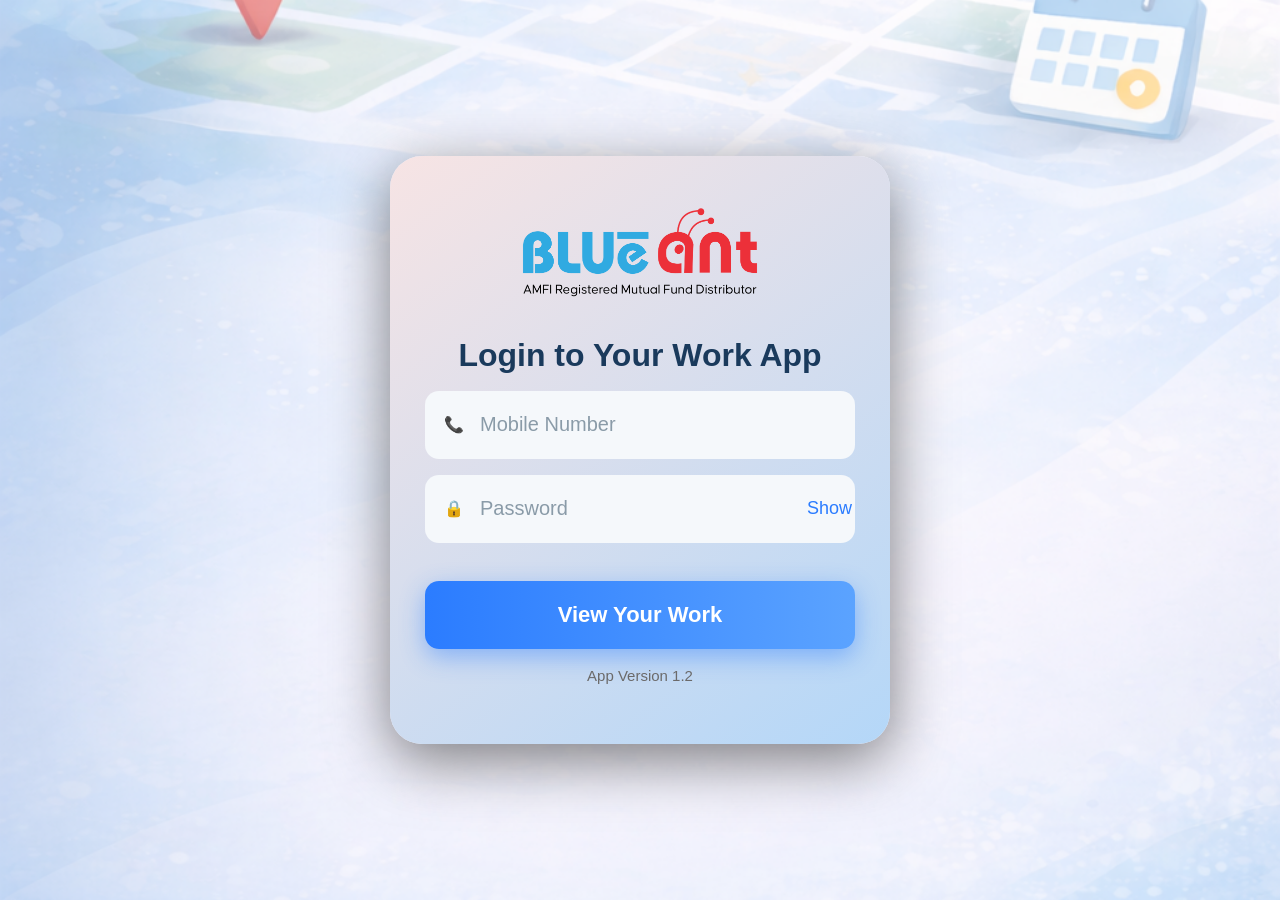
<file: index.html>
<!DOCTYPE html>
<html lang="en">
  <head>
    <meta charset="UTF-8" />
    <title>Blueant Login</title>
    <link rel="stylesheet" href="login.css" />
    <link rel="manifest" href="manifest.json" />

    <meta name="theme-color" content="#1677ff" />
    <meta name="apple-mobile-web-app-capable" content="yes" />
    <meta
      name="apple-mobile-web-app-status-bar-style"
      content="black-translucent"
    />
  </head>

  <body>
    <div class="phone-frame">
      <div class="login-card">
        <img src="web-logo.png" class="logo" />
        <h2>Login to Your Work App</h2>

        <div class="input-group">
          <span class="icon">📞</span>
          <input type="text" id="mobile" placeholder="Mobile Number" />
        </div>

        <div class="input-group">
          <span class="icon">🔒</span>
          <input type="password" id="password" placeholder="Password" />
          <span class="show" onclick="togglePassword()">Show</span>
        </div>

        <button onclick="login()">View Your Work</button>

        <p class="version">App Version 1.2</p>
      </div>
    </div>

    <!-- SERVICE WORKER -->
    <script>
      if ("serviceWorker" in navigator) {
        navigator.serviceWorker.register("sw.js");
      }
    </script>

    <script src="login.js"></script>
  </body>
</html>
</file>
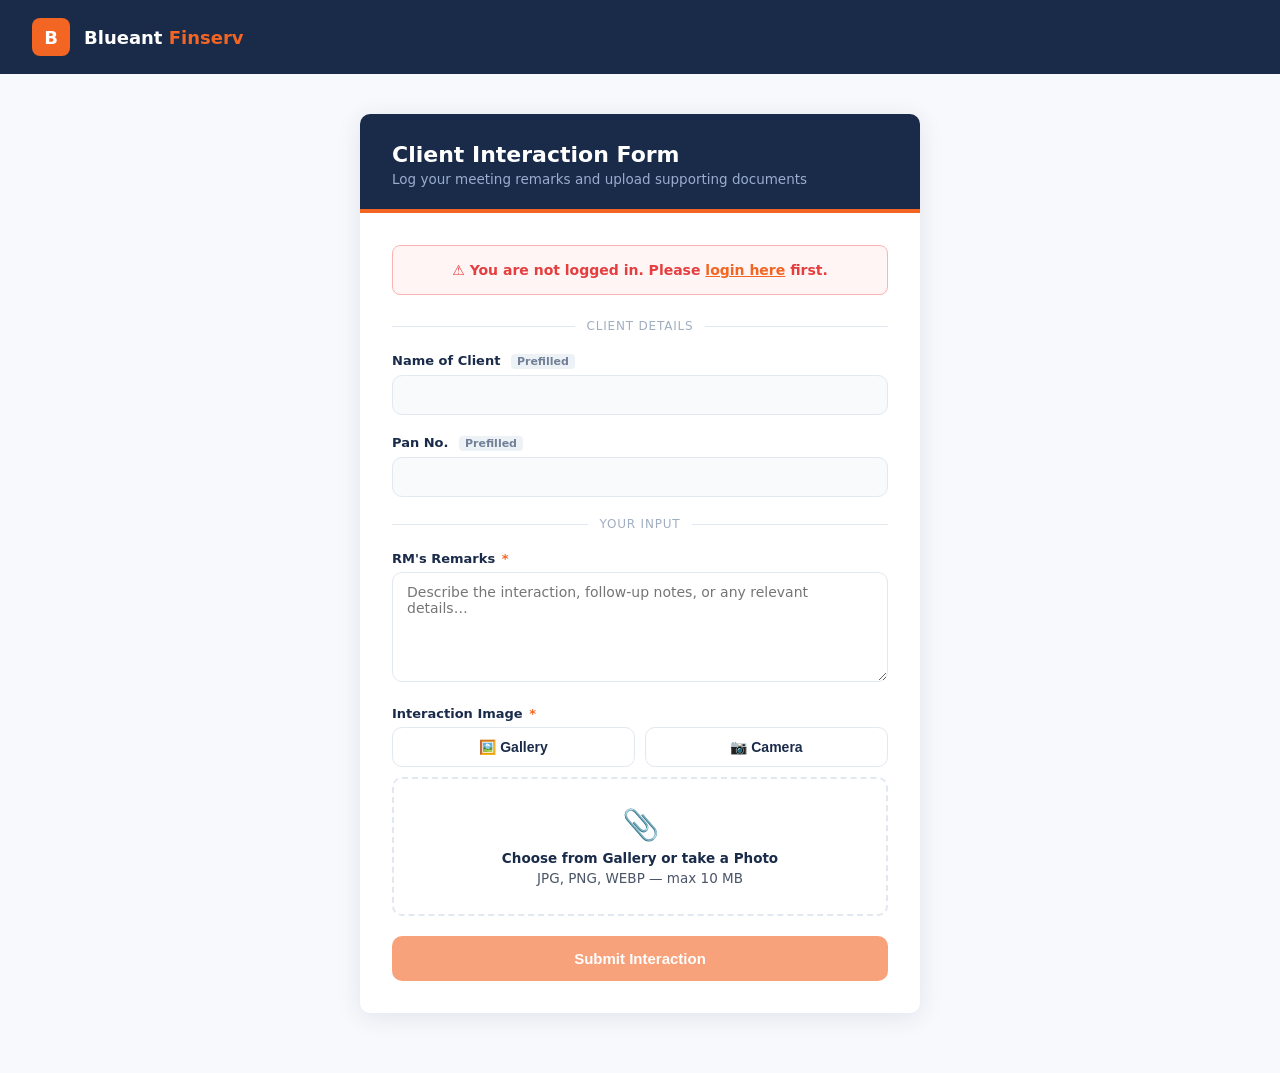
<file: blueant-form.html>
<!DOCTYPE html>
<html lang="en">
<head>
<meta charset="UTF-8" />
<meta name="viewport" content="width=device-width, initial-scale=1.0" />
<title>Blueant Finserv — Client Interaction Form</title>
<style>
  :root {
    --navy:         #1A2B4A;
    --orange:       #F26522;
    --orange-light: #FFF0E8;
    --slate:        #4A5568;
    --line:         #E2E8F0;
    --bg:           #F7F9FC;
    --white:        #FFFFFF;
    --red:          #E53E3E;
    --green:        #38A169;
    --radius:       10px;
    --shadow:       0 4px 24px rgba(26,43,74,0.10);
  }
  * { box-sizing: border-box; margin: 0; padding: 0; }
  body {
    background: var(--bg);
    font-family: 'Segoe UI', system-ui, sans-serif;
    min-height: 100vh;
    display: flex; flex-direction: column; align-items: center;
  }

  header {
    width: 100%; background: var(--navy);
    padding: 18px 32px; display: flex; align-items: center; gap: 14px;
  }
  .logo-mark {
    width: 38px; height: 38px; background: var(--orange);
    border-radius: 8px; display: flex; align-items: center; justify-content: center;
    font-weight: 800; color: #fff; font-size: 18px;
  }
  .brand { color: #fff; font-size: 18px; font-weight: 700; }
  .brand span { color: var(--orange); }

  .card {
    background: var(--white); border-radius: var(--radius);
    box-shadow: var(--shadow); width: 100%; max-width: 560px;
    margin: 40px 16px 60px; overflow: hidden;
  }
  .card-top {
    background: var(--navy); padding: 28px 32px 22px;
    border-bottom: 4px solid var(--orange);
  }
  .card-top h1 { color: #fff; font-size: 22px; font-weight: 700; }
  .card-top p  { color: #9AADCC; font-size: 13.5px; margin-top: 4px; }
  .card-body { padding: 32px; }

  /* Email chip */
  .email-chip {
    display: flex; align-items: center; gap: 10px;
    background: #EEF2FF; border: 1.5px solid #C7D2FE;
    border-radius: 8px; padding: 10px 14px; margin-bottom: 24px;
  }
  .email-chip-dot {
    width: 10px; height: 10px; border-radius: 50%;
    background: var(--green); flex-shrink: 0;
  }
  .email-chip-text { font-size: 13.5px; color: var(--navy); }
  .email-chip-text strong { font-weight: 700; }
  .email-chip-label {
    font-size: 11.5px; color: #6366F1; font-weight: 600;
    margin-left: auto; white-space: nowrap;
  }

  /* Not logged in warning */
  .not-logged-in {
    display: none;
    background: #FFF5F5; border: 1.5px solid #FEB2B2;
    border-radius: 8px; padding: 16px; text-align: center;
    color: var(--red); font-size: 14px; font-weight: 600;
    margin-bottom: 24px;
  }
  .not-logged-in a { color: var(--orange); text-decoration: underline; }

  .divider {
    display: flex; align-items: center; gap: 12px;
    margin: 4px 0 20px; color: #A0AEC0;
    font-size: 12px; text-transform: uppercase; letter-spacing: 0.8px;
  }
  .divider::before, .divider::after { content:''; flex:1; height:1px; background:var(--line); }

  .field { margin-bottom: 20px; }
  label { display: block; font-size: 13px; font-weight: 600; color: var(--navy); margin-bottom: 6px; }
  label .req { color: var(--orange); margin-left: 2px; }
  .readonly-badge {
    display: inline-block; background: #EDF2F7; color: #718096;
    font-size: 11px; font-weight: 600; border-radius: 4px; padding: 1px 6px; margin-left: 6px;
  }

  input[type="text"], textarea {
    width: 100%; border: 1.5px solid var(--line);
    border-radius: var(--radius); padding: 11px 14px;
    font-size: 14px; color: var(--navy); outline: none;
    transition: border-color 0.2s; background: var(--white); font-family: inherit;
  }
  input[readonly] { background: #F8FAFC; color: var(--slate); cursor: default; }
  input:focus:not([readonly]), textarea:focus:not([readonly]) {
    border-color: var(--orange); box-shadow: 0 0 0 3px var(--orange-light);
  }
  textarea { resize: vertical; min-height: 110px; }

  .upload-zone {
    border: 2px dashed var(--line); border-radius: var(--radius);
    padding: 28px 20px; text-align: center; cursor: pointer;
    transition: border-color 0.2s, background 0.2s; position: relative;
  }
  .upload-zone:hover { border-color: var(--orange); background: var(--orange-light); }
  .upload-zone.has-file { border-color: var(--green); background: #F0FFF4; }
  .upload-zone input[type="file"] {
    position: absolute; inset: 0; opacity: 0; cursor: pointer; width: 100%; height: 100%;
  }
  .upload-icon { font-size: 30px; margin-bottom: 8px; }
  .upload-zone p { font-size: 13.5px; color: var(--slate); }
  .upload-zone p strong { color: var(--navy); }
  #file-name { font-size: 12px; color: var(--green); margin-top: 6px; font-weight: 600; display: none; }
  #preview-img {
    display: none; max-width: 100%; max-height: 160px; object-fit: contain;
    border-radius: 8px; margin-top: 12px; border: 1px solid var(--line);
  }

  .submit-btn {
    width: 100%; background: var(--orange); color: #fff; border: none;
    border-radius: var(--radius); padding: 14px; font-size: 15px; font-weight: 700;
    cursor: pointer; transition: background 0.2s, transform 0.1s;
    margin-top: 8px; display: flex; align-items: center; justify-content: center; gap: 8px;
  }
  .submit-btn:hover:not(:disabled) { background: #d9551a; }
  .submit-btn:active:not(:disabled) { transform: scale(0.98); }
  .submit-btn:disabled { opacity: 0.6; cursor: not-allowed; }

  #toast {
    position: fixed; bottom: 28px; left: 50%;
    transform: translateX(-50%) translateY(80px);
    background: var(--navy); color: #fff;
    padding: 14px 24px; border-radius: 999px; font-size: 14px; font-weight: 600;
    box-shadow: 0 8px 30px rgba(0,0,0,0.18);
    transition: transform 0.35s cubic-bezier(.34,1.56,.64,1), opacity 0.3s;
    opacity: 0; pointer-events: none;
  }
  #toast.show { transform: translateX(-50%) translateY(0); opacity: 1; }
  #toast.success { background: var(--green); }
  #toast.error   { background: var(--red); }

  .spinner {
    width: 18px; height: 18px; border: 2.5px solid rgba(255,255,255,0.4);
    border-top-color: #fff; border-radius: 50%;
    animation: spin 0.7s linear infinite;
  }
  @keyframes spin { to { transform: rotate(360deg); } }

  @media (max-width: 600px) {
    .card-body { padding: 24px 20px; }
    .card-top  { padding: 22px 20px 18px; }
  }
</style>
</head>
<body>

<header>
  <div class="logo-mark">B</div>
  <div class="brand">Blueant <span>Finserv</span></div>
</header>

<div class="card">
  <div class="card-top">
    <h1>Client Interaction Form</h1>
    <p>Log your meeting remarks and upload supporting documents</p>
  </div>

  <div class="card-body">

    <!-- Email chip — shown when logged in -->
    <div class="email-chip" id="email-chip" style="display:none;">
      <div class="email-chip-dot"></div>
      <div class="email-chip-text">
        Submitting as <strong id="chip-email"></strong>
      </div>
      <div class="email-chip-label">Auto-detected</div>
    </div>

    <!-- Warning if not logged in -->
    <div class="not-logged-in" id="not-logged-in">
      ⚠️ You are not logged in. Please <a href="index.html">login here</a> first.
    </div>

    <div class="divider">Client Details</div>

    <div class="field">
      <label>Name of Client <span class="readonly-badge">Prefilled</span></label>
      <input type="text" id="field-name" readonly />
    </div>

    <div class="field">
      <label>Pan No. <span class="readonly-badge">Prefilled</span></label>
      <input type="text" id="field-pan" readonly />
    </div>

    <div class="divider">Your Input</div>

    <div class="field">
      <label for="field-remarks">RM's Remarks <span class="req">*</span></label>
      <textarea id="field-remarks" placeholder="Describe the interaction, follow-up notes, or any relevant details…"></textarea>
    </div>

    <div class="field">
      <label>Interaction Image <span class="req">*</span></label>
      <div style="display:flex;gap:10px;margin-bottom:10px;">
        <button type="button" onclick="document.getElementById('field-image-gallery').click()" style="flex:1;padding:11px;border:1.5px solid var(--line);border-radius:var(--radius);background:var(--white);color:var(--navy);font-size:14px;font-weight:600;cursor:pointer;display:flex;align-items:center;justify-content:center;gap:8px;">🖼️ Gallery</button>
        <button type="button" onclick="document.getElementById('field-image-camera').click()" style="flex:1;padding:11px;border:1.5px solid var(--line);border-radius:var(--radius);background:var(--white);color:var(--navy);font-size:14px;font-weight:600;cursor:pointer;display:flex;align-items:center;justify-content:center;gap:8px;">📷 Camera</button>
      </div>
      <input type="file" id="field-image-gallery" accept="image/*" style="display:none;" />
      <input type="file" id="field-image-camera" accept="image/*" capture="environment" style="display:none;" />
      <div class="upload-zone" id="upload-zone" style="pointer-events:none;">
        <div class="upload-icon">📎</div>
        <p><strong>Choose from Gallery or take a Photo</strong></p>
        <p style="margin-top:4px;">JPG, PNG, WEBP — max 10 MB</p>
        <div id="file-name"></div>
      </div>
      <img id="preview-img" alt="Preview" />
    </div>

    <button class="submit-btn" id="submit-btn" onclick="submitForm()">
      Submit Interaction
    </button>

  </div>
</div>

<div id="toast"></div>

<script>
// ── CONFIG ─────────────────────────────────────────────────
const GAS_URL = "https://script.google.com/macros/s/AKfycbxFmldsb_OBcOWfMJAFJc4sz7OWGujfQtLLdO9kmu9WDAHwyjZ-_PHYvQ26yil6QWgu/exec";
// ──────────────────────────────────────────────────────────

let userEmail = "";

// ── On load: read from localStorage (set during login) ────
window.onload = () => {
  // Read URL params — name & pan prefilled from sheet link
  const params = new URLSearchParams(window.location.search);
  document.getElementById("field-name").value = params.get("name") || "";
  document.getElementById("field-pan").value  = params.get("pan")  || "";

  // Read email from localStorage (saved at login)
  userEmail = localStorage.getItem("userEmail") || "";

  if (userEmail) {
    document.getElementById("chip-email").textContent = userEmail;
    document.getElementById("email-chip").style.display = "flex";
    document.getElementById("not-logged-in").style.display = "none";
    document.getElementById("submit-btn").disabled = false;
  } else {
    document.getElementById("email-chip").style.display = "none";
    document.getElementById("not-logged-in").style.display = "block";
    document.getElementById("submit-btn").disabled = true;
  }
};

// ── Image preview ─────────────────────────────────────────
function handleImageSelect(file) {
  if (!file) return;
  document.getElementById("upload-zone").classList.add("has-file");
  const nameEl = document.getElementById("file-name");
  nameEl.textContent = "✓ " + file.name;
  nameEl.style.display = "block";
  const reader = new FileReader();
  reader.onload = e => {
    const img = document.getElementById("preview-img");
    img.src = e.target.result;
    img.style.display = "block";
  };
  reader.readAsDataURL(file);
}
document.getElementById("field-image-gallery").addEventListener("change", function() { handleImageSelect(this.files[0]); });
document.getElementById("field-image-camera").addEventListener("change",  function() { handleImageSelect(this.files[0]); });

// ── Submit ────────────────────────────────────────────────
async function submitForm() {
  const name    = document.getElementById("field-name").value.trim();
  const pan     = document.getElementById("field-pan").value.trim();
  const remarks = document.getElementById("field-remarks").value.trim();
  const imageInput = document.getElementById("field-image-gallery").files.length ? document.getElementById("field-image-gallery") : document.getElementById("field-image-camera");

  if (!remarks)                 { showToast("Please enter RM's Remarks.", "error"); return; }
  if (!imageInput.files.length) { showToast("Please attach an image.", "error"); return; }
  if (!userEmail)               { showToast("Not logged in. Please login first.", "error"); return; }

  const btn = document.getElementById("submit-btn");
  btn.disabled = true;
  btn.innerHTML = '<div class="spinner"></div> Submitting…';

  try {
    const file = imageInput.files[0];
    const { base64, mime } = await readFileBase64(file);

    await fetch(GAS_URL, {
      method: "POST",
      mode: "no-cors",
      body: JSON.stringify({ email: userEmail, name, pan, remarks, imageBase64: base64, imageMime: mime, imageName: file.name }),
    });

    // no-cors means we can't read response — but GAS always receives it
    showToast("✓ Submitted successfully!", "success");
    document.getElementById("field-remarks").value = "";
    document.getElementById("field-image").value = "";
    document.getElementById("upload-zone").classList.remove("has-file");
    document.getElementById("file-name").style.display = "none";
    document.getElementById("preview-img").style.display = "none";
  } catch (err) {
    showToast("Network error. Please try again.", "error");
  } finally {
    btn.disabled = false;
    btn.textContent = "Submit Interaction";
  }
}

function readFileBase64(file) {
  return new Promise((resolve, reject) => {
    const img = new Image();
    const url = URL.createObjectURL(file);
    img.onload = () => {
      const canvas = document.createElement("canvas");
      const MAX = 1024;
      let w = img.width, h = img.height;
      if (w > MAX || h > MAX) {
        if (w > h) { h = Math.round(h * MAX / w); w = MAX; }
        else       { w = Math.round(w * MAX / h); h = MAX; }
      }
      canvas.width = w; canvas.height = h;
      canvas.getContext("2d").drawImage(img, 0, 0, w, h);
      const dataUrl = canvas.toDataURL("image/jpeg", 0.75);
      const [header, base64] = dataUrl.split(",");
      const mime = header.match(/:(.*?);/)[1];
      URL.revokeObjectURL(url);
      resolve({ base64, mime });
    };
    img.onerror = reject;
    img.src = url;
  });
}

function showToast(msg, type = "info") {
  const el = document.getElementById("toast");
  el.textContent = msg;
  el.className = "show " + type;
  setTimeout(() => { el.className = ""; }, 3500);
}
</script>
</body>
</html>
</file>
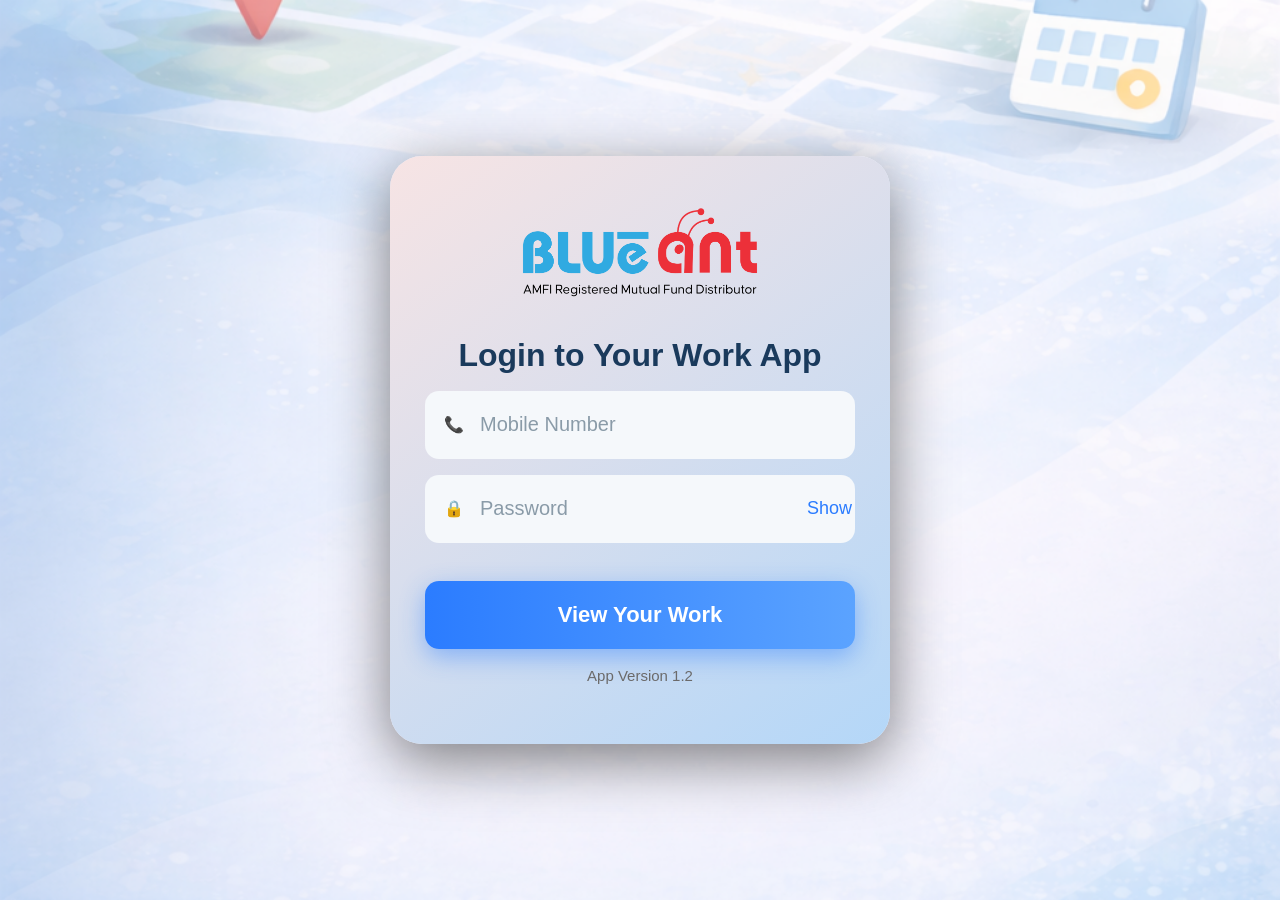
<file: today.html>
<!DOCTYPE html>
<html lang="en">
<head>
  <meta charset="UTF-8">
  <title>My Leads</title>
  <meta name="viewport" content="width=device-width, initial-scale=1">
  <link rel="stylesheet" href="today.css">
</head>
<body>

<!-- LOADER -->
<div class="loader-overlay" id="loader">
  <div class="spinner"></div>
</div>

<!-- BACKGROUND -->
<div class="bg-layer"></div>

<!-- FIXED TOP -->
<div class="fixed-top">

  <!-- HEADER -->
  <div class="header">
    <div class="title-section">
      <h2 class="page-title" id="pageTitle">My Tasks</h2>
      <p id="date" class="page-date"></p>
    </div>
    <img src="web-logo.png" class="logo" alt="Logo">
  </div>

  <!-- SEARCH -->
  <div class="search-wrap">
    <input type="text" id="search" placeholder="Search...">
    <button class="new-lead-btn" onclick="window.open('https://docs.google.com/forms/d/e/1FAIpQLSdUdBmMA2M3Mj5rLl9cwoBjemCBy5hgAgGEke4B9siRNq-sGw/viewform')">Blank Form</button>
   <button class="new-lead-btn ser-req-btn"
onclick="window.open('https://docs.google.com/forms/d/e/1FAIpQLSdZ0-RkLA3m6S15zoA2Y6CUXpORcYdlK_8MRk3dU0NrHhcOUw/viewform?pli=1&pli=1.')">
  Service Req
</button>
  </div>


  <!-- APP HEAD: USER SELECTOR TABS (visible only for ARYAN) -->
  <div class="user-tabs-wrap" id="userTabs" style="display: none;"></div>

  <!-- MAIN TABS -->
  <div class="filter-strip">
    <div class="tab-bar" role="tablist">
      <div class="tab-slider" id="filterSlider"></div>

      <button type="button" class="tab-button active" data-filter="today" id="tabToday">
        Today
      </button>

      <button type="button" class="tab-button" data-filter="pending" id="tabPending">
        Pending
      </button>

      <button type="button" class="tab-button" data-filter="pending90" id="tabPendingExtended" hidden>
        90D Pending
      </button>

      <button type="button" class="tab-button" data-filter="all" id="tabAll">
        All Clients
      </button>
    </div>

    <!-- SUB BUTTONS -->
    <div class="sub-filter-buttons" id="subFilters" style="display: flex;">

      <button type="button" class="sub-filter-btn" data-type="interaction">
        Next Interaction
      </button>

      <button type="button" class="sub-filter-btn" data-type="followup">
        Next Follow-up
      </button>

    </div>

  </div>
</div>

<!-- SCROLL AREA -->
<div class="list-wrapper">
  <div class="pull-indicator" id="pullText"></div>
  <div id="list"></div>
</div>

<script src="today.js" defer></script>
</body>
</html>
</file>
<file: login.css>
* {
  box-sizing: border-box;
  font-family: "Segoe UI", -apple-system, BlinkMacSystemFont, sans-serif;
}
html, body {
  margin: 0;
  padding: 0;
  width: 100%;
  height: 100%; 
}
body {
  display: flex;
  justify-content: center;
  align-items: center;
  overflow: hidden;
}
/* MAIN APP CONTAINER */
.phone-frame {
  width: 100%;
  height: 100vh;
  height: 100svh;
  max-width: 100%;
  background: url("bg.png") no-repeat center/cover;
  padding: 24px;
  display: flex;
  justify-content: center;
  align-items: center;
  position: relative;
}
/* CARD - MATCH REFERENCE EXACTLY */
.login-card {
  width: 100%;
  max-width: 95%;              
  background: linear-gradient(145deg, #f7e4e4, #b4d7f8);
  border-radius: 60px;
  padding: 70px 45px 60px;     
  text-align: center;
  box-shadow: 0 16px 60px rgba(0, 0, 0, 0.50);
  position: relative;
}
/* LOGO - VERY BIG */
.logo {
  width: 100%;                   
  max-width: 500px;
  height: auto;
  margin: 0 auto 50px;         
  display: block;
}
h2 {
  margin: 0 0 20px;
  font-size: 50px;             
  font-weight: 600;
  color: #1a3a5c;
  line-height: 1.3;
}
.subtext {
  font-size: 18px;             
  color: #5a6c7d;
  margin-bottom: 60px;          
  line-height: 1.5;
}
/* INPUT - VERY BIG */
.input-group {
  display: flex;
  align-items: center;
  background: #f5f8fb;
  border: 1px solid transparent;
  border-radius: 20px;          
  padding: 24px 26px;           
  margin-bottom: 24px;        
  transition: all 0.2s ease;
  min-height: 100px;             
}
.input-group:focus-within {
  background: #fff;
  border-color: #2b7cff;
  box-shadow: 0 0 0 4px rgba(43, 124, 255, 0.1);
}
.input-group input {
  border: none;
  background: none;
  flex: 1;
  outline: none;
  font-size: 30px;             
  color: #1a3a5c;
  min-width: 0;
}
.input-group input::placeholder {
  color: #8a9ba8;
}
.icon {
  width: 30px;                  
  height: 30px;
  margin-right: 20px;
  flex-shrink: 0;
  color: #5a6c7d;
  display: flex;
  align-items: center;
}
.show {
  font-size: 30px;           
  color: #2b7cff;
  cursor: pointer;
  white-space: nowrap;
  padding: 12px 16px;
  margin: -12px -16px -12px 16px;
  min-height: 56px;
  display: flex;
  align-items: center;
  font-weight: 500;
  user-select: none;
  -webkit-tap-highlight-color: transparent;
}
.show:active {
  opacity: 0.7;
}
/* BUTTON - VERY BIG */
button {
  width: 100%;
  padding: 26px;              
  background: linear-gradient(90deg, #2b7cff, #5ba3ff);
  border: none;
  border-radius: 22px;        
  color: white;
  font-size: 40px;              
  font-weight: 600;
  cursor: pointer;
  margin-top: 40px;            
  min-height: 100px;             
  box-shadow: 0 8px 24px rgba(43, 124, 255, 0.45);
  transition: all 0.2s ease;
  -webkit-tap-highlight-color: transparent;
}
button:active {
  transform: translateY(1px);
  box-shadow: 0 4px 16px rgba(43, 124, 255, 0.4);
}
/* VERSION */
.version {
  font-size: 26px;              
  color: rgb(107, 106, 106);
  margin-top: 36px;
  font-weight: 400;
}
/* MOBILE OPTIMIZATIONS */
@media (max-width: 480px) {
  .phone-frame {
    padding: 20px;
  } 
  .login-card {
    max-width: 92%;
    padding: 60px 40px 50px;
  }  
  h2 {
    font-size: 28px;
  } 
  .subtext {
    font-size: 16px;
  }
}
@media (max-width: 380px) {
  .login-card {
    padding: 50px 35px 45px;
  }  
  h2 {
    font-size: 26px;
  }  
  .input-group {
    min-height: 75px;
    padding: 22px 24px;
  }  
  button {
    min-height: 78px;
  }
}
/* Landscape mobile */
@media (max-height: 600px) and (orientation: landscape) {
  .phone-frame {
    height: auto;
    min-height: 100vh;
    align-items: flex-start;
    overflow-y: auto;
    padding-top: 30px;
    padding-bottom: 30px;
  }  
  .login-card {
    margin: 20px auto;
    padding: 50px 40px 45px;
  }  
  .logo {
    width: 70%;
    margin-bottom: 35px;
  }  
  .subtext {
    margin-bottom: 40px;
  }  
  button {
    margin-top: 30px;
  }
}
/* =======================================
   LAPTOP & DESKTOP ONLY (1024px and above)
   Mobile remains unchanged
======================================= */
@media screen and (min-width: 1024px) {

  .phone-frame{
    padding: 30px;
  }

  .login-card{
    width: 500px;
    max-width: 500px;
    padding: 45px 35px;
    border-radius: 32px;
  }

  .logo{
    max-width: 260px;
    margin-bottom: 28px;
  }

  h2{
    font-size: 32px;
    margin-bottom: 14px;
  }

  .subtext{
    font-size: 16px;
    margin-bottom: 30px;
  }

  .input-group{
    min-height: 68px;
    padding: 16px 18px;
    border-radius: 14px;
    margin-bottom: 16px;
  }

  .input-group input{
    font-size: 20px;
  }

  .icon{
    width: 22px;
    height: 22px;
    margin-right: 12px;
  }

  .show{
    font-size: 18px;
    min-height: auto;
    padding: 0;
    margin-left: 10px;
  }

  button{
    min-height: 68px;
    font-size: 22px;
    padding: 18px;
    border-radius: 14px;
    margin-top: 22px;
  }

  .version{
    font-size: 15px;
    margin-top: 18px;
  }

}

/* Extra large monitors */
@media screen and (min-width: 1600px){

  .login-card{
    width: 540px;
    max-width: 540px;
  }

}
</file>
<file: today.css>
/* =============== GLOBAL RESET & BASE ============================= */
*,
*::before,
*::after {
  box-sizing: border-box;
}
html, body {
  margin: 0;
  padding: 0;
  font-family: Arial, sans-serif;
  overflow-x: hidden;
}
/* =============== FIXED BACKGROUND =========================== */
.bg-layer {
  position: fixed;
  inset: 0;
  background: url("bg.png") no-repeat center center / cover;
  z-index: -1;
}
/* ============== BODY ============================= */
body {
  padding: 12px;
  background: transparent;
  min-height: 100dvh; /* mobile-safe viewport */
}
/* ===================FIXED TOP AREA ============================ */
.fixed-top {
  position: fixed;
  top: 0;
  left: 50%;
  transform: translateX(-50%);
  width: 100%;
  max-width: 420px;
  padding: 12px;
  z-index: 10;
}
/* =====================HEADER ======================= */
.header {
  display: flex;
  justify-content: space-between;
  align-items: center;
  margin-bottom: 8px;
}
.title-section {
  display: flex;
  flex-direction: column;
  justify-content: center;
}
.page-title {
  margin: 0;
  font-size: 25px;
  font-weight: 600;
  color: #000;
}
.page-date {
  margin-top: 4px;
  font-size: 15px;
  color: #555;
}
.logo {
  height: 60px;
  object-fit: contain;
  position: relative;
  top: -10px;   
}
/* ==================SEARCH & ACTION =========================== */

/* ======================== FILTER STRIP ========================== */
.filter-strip {
  display: flex;
  flex-wrap: wrap;
  gap: 8px;
  align-items: center;
}
.tab-bar {
  position: relative;
  display: flex;
  flex: 1 1 auto;
  min-width: 0;
  background: #ffffff;
  border-radius: 28px;
  padding: 2px;
  gap: 0px;
  box-shadow: 0 2px 8px rgba(0, 0, 0, 0.1);
  overflow: hidden;
}
.tab-button {
  position: relative;
  flex: 1 1 0;
  min-width: 0;
  padding: 8px 8px;
  border: none;
  background: transparent;
  color: #888;
  font-size: 11px;
  font-weight: 600;
  border-radius: 999px;
  cursor: pointer;
  transition: color 180ms ease;
  z-index: 1;
}
.tab-button.active {
  color: #ffffff;
}
.tab-button:hover {
  color: #f1f1f1;
}
.tab-slider {
  position: absolute;
  top: 2px;
  left: 0;
  height: calc(100% - 4px);
  width: 0;
  background: linear-gradient(135deg, #ff0015, #037dff);
  border-radius: 999px;
  transition: transform 220ms ease, width 220ms ease;
  z-index: 0;
}
.sub-filter-buttons {
  display: flex;
  gap: 15px;
  margin-top: 0px;
}
.sub-filter-btn {
  padding: 8px 12px;
  background: linear-gradient(135deg, #e8eaf6 0%, #c5cae9 100%);
  color: #3f51b5;
  font-size: 10px;
  font-weight: 600;
  border: 2px solid #9fa8da;
  border-radius: 12px;
  cursor: pointer;
  box-shadow: 0 2px 4px rgba(0, 0, 0, 0.1);
  transition: all 250ms ease;
  text-align: center;
  text-transform: uppercase;
  letter-spacing: 0.5px;
  position: relative;
  overflow: hidden;
}
.sub-filter-btn:nth-child(2) {
  background: linear-gradient(135deg, #e3f2fd 0%, #bbdefb 100%);
  border-color: #90caf9;
  color: #1976d2;
}
.sub-filter-btn.active {
  background: linear-gradient(135deg, #dc3545 0%, #bd2130 100%);
  color: #fff;
  border-color: #dc3545;
  box-shadow: 0 4px 12px rgba(220, 53, 69, 0.4), 0 0 0 3px rgba(220, 53, 69, 0.2);
  transform: translateY(-2px);
}
.sub-filter-btn:nth-child(2).active {
  background: linear-gradient(135deg, #00acc1 0%, #00838f 100%);
  border-color: #00acc1;
  box-shadow: 0 4px 12px rgba(0, 172, 193, 0.4), 0 0 0 3px rgba(0, 172, 193, 0.2);
}
.sub-filter-btn::before {
  content: '';
  position: absolute;
  top: 0;
  left: -100%;
  width: 100%;
  height: 100%;
  background: linear-gradient(90deg, transparent, rgba(0, 123, 255, 0.1), transparent);
  transition: left 400ms ease;
}
.sub-filter-btn:hover::before {
  left: 100%;
}
.sub-filter-btn.active {
  background: #007bff;
  color: #fff;
  border-color: #007bff;
  box-shadow: 0 4px 12px rgba(0, 123, 255, 0.4), 0 0 0 3px rgba(0, 123, 255, 0.2);
  transform: translateY(-2px);
}
.sub-filter-btn:hover {
  border-color: #007bff;
  box-shadow: 0 4px 8px rgba(0, 123, 255, 0.2);
  transform: translateY(-1px);
}
/* ======================SCROLLABLE LIST ========================== */
.list-wrapper {
  position: fixed;
  top: 240px;
  left: 50%;
  transform: translateX(-50%);
  width: 100%;
  max-width: 420px;
  bottom: 0;
  padding: 10px;
  overflow-y: auto;
  -webkit-overflow-scrolling: touch;
  transition: top 220ms ease; /* smooth shift when sub-filters toggle */
}

/* When sub-filters are hidden (All Clients tab), close the gap */
.list-wrapper.no-subfilters {
  top: 195px;
}
/* ========================PULL INDICATOR ============================= */
.pull-indicator {
  text-align: center;
  font-size: 12px;
  color: #555;
  padding: 6px 0;
}
/* ========================LEAD CARD ============================= */
.lead-card {
  background: #ffffff;
  border-radius: 16px;
  padding: 14px;
  margin-bottom: 14px;
  box-shadow: 0 4px 10px rgba(0, 0, 0, 0.08);
}
/* ====================CARD TOP ============================= */
.card-top {
  display: flex;
  justify-content: space-between;
  align-items: center;
}
.card-top .left {
  display: flex;
  flex-direction: column;
}
.name {
  font-size: 12px;
  font-weight: 600;
  color: #000;
}
.mobile {
  display: flex;
    align-items: center;
    gap: 40px;
    margin-top: 6px;
    font-size: 15px;
    color: #000;
}
.mobile a {
  display: inline-flex;
  align-items: center;
  text-decoration: none;
  color: inherit;
}
/* ======================= UPDATE BUTTON ============================ */
.update-btn {
  background: #1677ff;
  color: #fff;
  padding: 8px 14px;
  border-radius: 999px;
  font-size: 14px;
  font-weight: 500;
  text-decoration: none;
  white-space: nowrap;
}
/* ========================DIVIDER ============================= */
.divider {
  height: 1px;
  background: #e0e0e0;
  margin: 12px 0;
}
/* ========================= BOTTOM ROW ========================== */
.card-bottom {
  display: flex;
  align-items: flex-start;
  gap: 30px;
}
.time {
  font-size: 14px;
  color: #000;
  white-space: nowrap;
}
/* ====================== LOCATION TEXT ============================ */
.location {
  font-size: 14px;
  color: #000;
  flex: 1;
  line-height: 1.4;
  display: -webkit-box;
  -webkit-line-clamp: 2;
  -webkit-box-orient: vertical;
  overflow: hidden;
  cursor: pointer;
}
.location.expanded {
  -webkit-line-clamp: unset;
}
/* ========================= STAGE BADGES ============================ */
.stage,
.stage-badge {
  font-size: 10px;
  font-weight: 600;
  padding: 6px 12px;
  border-radius: 999px;
  white-space: nowrap;
  margin-left: auto;
}
.stage-badge.follow-up-done {
  background: #e8f5e9;
  color: #2e7d32;
}
.stage-badge.appointment-fixed {
  background: #e3f2fd;
  color: #1565c0;
}
.stage-badge.intro-meetings {
  background: #fff3e0;
  color: #ef6c00;
}
.stage-badge.pending {
  background: #f5f5f5;
  color: #666;
}
/* ========================= WHATSAPP ICON ============================= */
.whatsapp-icon {
  width: 20px;
  height: 20px;
  margin-right: 5px;
  cursor: pointer;
}
/* ======================= LOAD MORE ============================= */
#loadMoreBtn {
  background: none;
  border: none;
  padding: 0;
  margin: 12px auto;
  display: block;
  color: #000;
  text-decoration: underline;
  font-size: large;
  cursor: pointer;
}
/* =======================LOADER ============================= */
.loader-overlay {
  position: fixed;
  inset: 0;
  display: none;
  align-items: center;
  justify-content: center;
  background: rgba(255, 255, 255, 0.6);
  z-index: 20;
}
.spinner {
  width: 42px;
  height: 42px;
  border: 4px solid #ccc;
  border-top-color: #1e88e5;
  border-radius: 50%;
  animation: spin 0.8s linear infinite;
}
@keyframes spin {
  to {
    transform: rotate(360deg);
  }
}
/* ================= MOBILE APP CONTAINER ================= */
.fixed-top,
.list-wrapper {
  left: 50%;
  transform: translateX(-50%);
  width: 100%;
  max-width: 420px;   /* mobile app width */
}
.ser-req-btn{
  padding: 9px 14px;
  border-radius: 20px;
  background-color: #00afef;
  color: #fff;
  font-weight: bold;
  border: none;
  cursor: pointer;
  white-space: nowrap;
  width: 135px;
}
/* ===================== PAN TEXT ===================== */
.pan {
  font-size: 11px;
  color: #666;
  margin-top: 2px;
}

/* ===================== ACTION ICONS ===================== */
.actions {
  display: flex;
  align-items: center;
  gap: 10px;
}

.icon {
  width: 34px;
  height: 34px;
  border-radius: 50%;
  background: #f1f3f6;
  display: flex;
  align-items: center;
  justify-content: center;
  font-size: 16px;
  text-decoration: none;
  color: #000;
  transition: all 0.2s ease;
}

.icon:hover {
  background: #e0e4ea;
  transform: scale(1.05);
}

/* ===================== CARD BOTTOM NEW ===================== */
.card-bottom {
  display: flex;
  justify-content: space-between;
  align-items: flex-start;
  gap: 12px;
}

/* ===================== LAST INTERACTION ===================== */
.last-date {
  display: flex;
  flex-direction: column;
}

.last-date .label {
  font-size: 12px;
  color: #888;
}

.last-date .value {
  font-size: 14px;
  font-weight: 500;
  color: #000;
  margin-top: 2px;
}

/* ===================== REMARKS TEXT ===================== */
.remarks {
  flex: 1;
  font-size: 13px;
  color: #444;
  line-height: 1.4;
}
.whatsapp-icon-new {
  width: 20px;
  height: 20px;
}
.read-more {
  color: #ff1616;
  font-weight: 800;
  cursor: pointer;
  margin-left: 4px;
  text-decoration: underline;
}
.search-wrap {
  display: flex;
  gap: 6px;
  margin-bottom: 8px;
  align-items: center;
}

/* INPUT */
#search {
  flex: 1;
  min-width: 0;   /* important for shrink */
  padding: 8px;
  border-radius: 20px;
  border: 1px solid #ccc;
  font-size: 14px;
}

/* BUTTON COMMON */
.new-lead-btn {
  padding: 8px 10px;
  border-radius: 20px;
  background: linear-gradient(135deg, #013d5b, #0079fa);
  color: #fff;
  font-weight: bold;
  border: none;
  cursor: pointer;
  white-space: nowrap;
  flex-shrink: 0;
  width: auto;        /* remove fixed width */
  font-size: 12px;    /* slightly small */
}
.ser-req-btn {
  background: linear-gradient(135deg, #28a745, #1e7e34);
}

/* ===================== APP HEAD: USER TAB ROW ===================== */
.user-tabs-wrap {
  display: flex;
  gap: 8px;
  margin-bottom: 8px;
  overflow-x: auto;
  -webkit-overflow-scrolling: touch;
  scrollbar-width: none;          /* Firefox */
  padding-bottom: 2px;
}
.user-tabs-wrap::-webkit-scrollbar {
  display: none;                  /* Chrome/Safari */
}

.user-tab-btn {
  flex-shrink: 0;
  padding: 7px 18px;
  border-radius: 999px;
  background: #ffffff;
  color: #555;
  font-size: 12px;
  font-weight: 600;
  border: 1.5px solid #ddd;
  cursor: pointer;
  transition: all 200ms ease;
  box-shadow: 0 1px 4px rgba(0, 0, 0, 0.08);
  white-space: nowrap;
}

.user-tab-btn:hover {
  border-color: #1677ff;
  color: #1677ff;
  box-shadow: 0 2px 8px rgba(22, 119, 255, 0.18);
}

.user-tab-btn.active {
  background: linear-gradient(135deg, #ff0015, #037dff);
  color: #ffffff;
  border-color: transparent;
  box-shadow: 0 3px 10px rgba(22, 119, 255, 0.35);
  transform: translateY(-1px);
}

.user-tab-loading {
  font-size: 12px;
  color: #888;
  padding: 6px 4px;
}

/* ============= 60D / 90D PENDING (INACTIVITY) HIGHLIGHTS ============= */
.lead-card.inactive-red  { border-left: 4px solid #e53935; background: #fff5f5; }
.lead-card.inactive-gray { border-left: 4px solid #9e9e9e; background: #ffffff; }

/* ============= TAB-BASED LEFT BORDER INDICATORS ============= */
/* Same card design across all tabs — only the left-border color changes */
.lead-card.tab-all     { border-left: 4px solid #1677ff; }  /* Blue   - All Clients */
.lead-card.tab-today   { border-left: 4px solid #28a745; }  /* Green  - Today */
.lead-card.tab-pending { border-left: 4px solid #dc3545; }  /* Red    - Pending */
</file>
